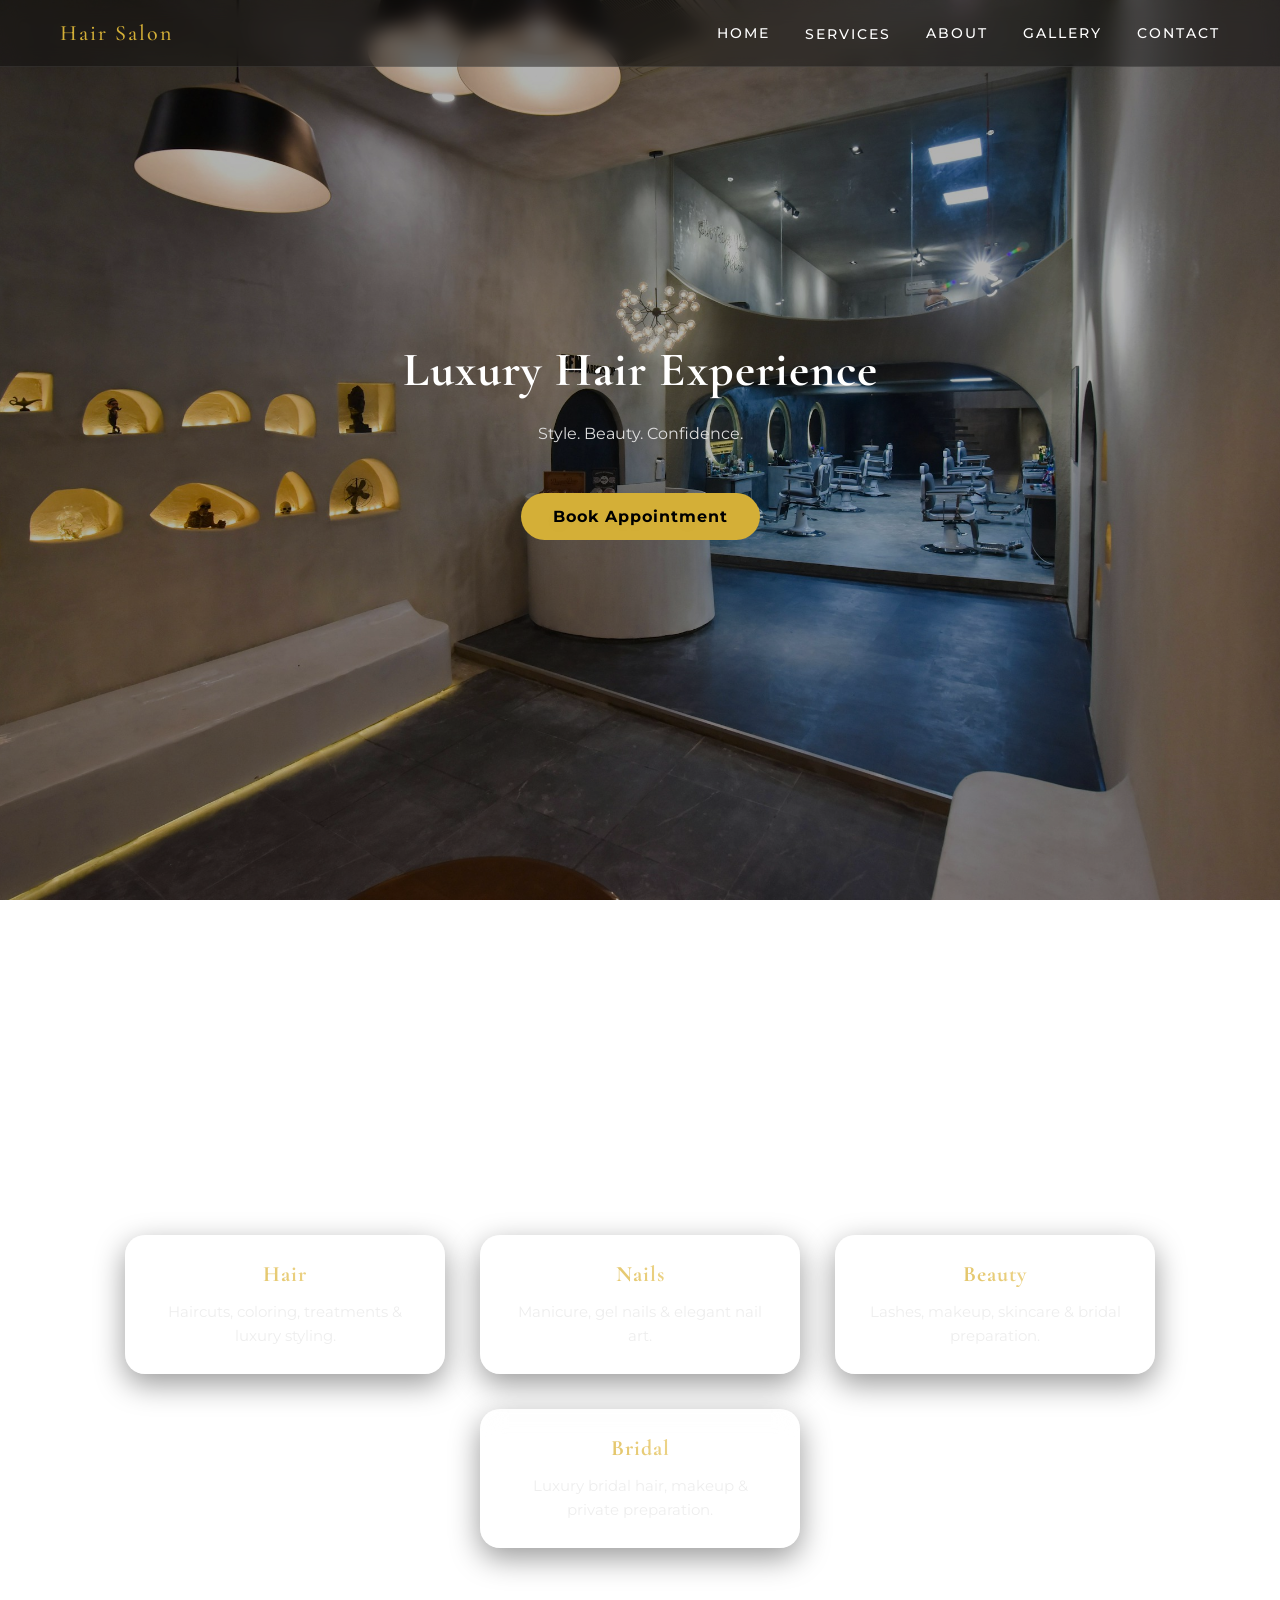
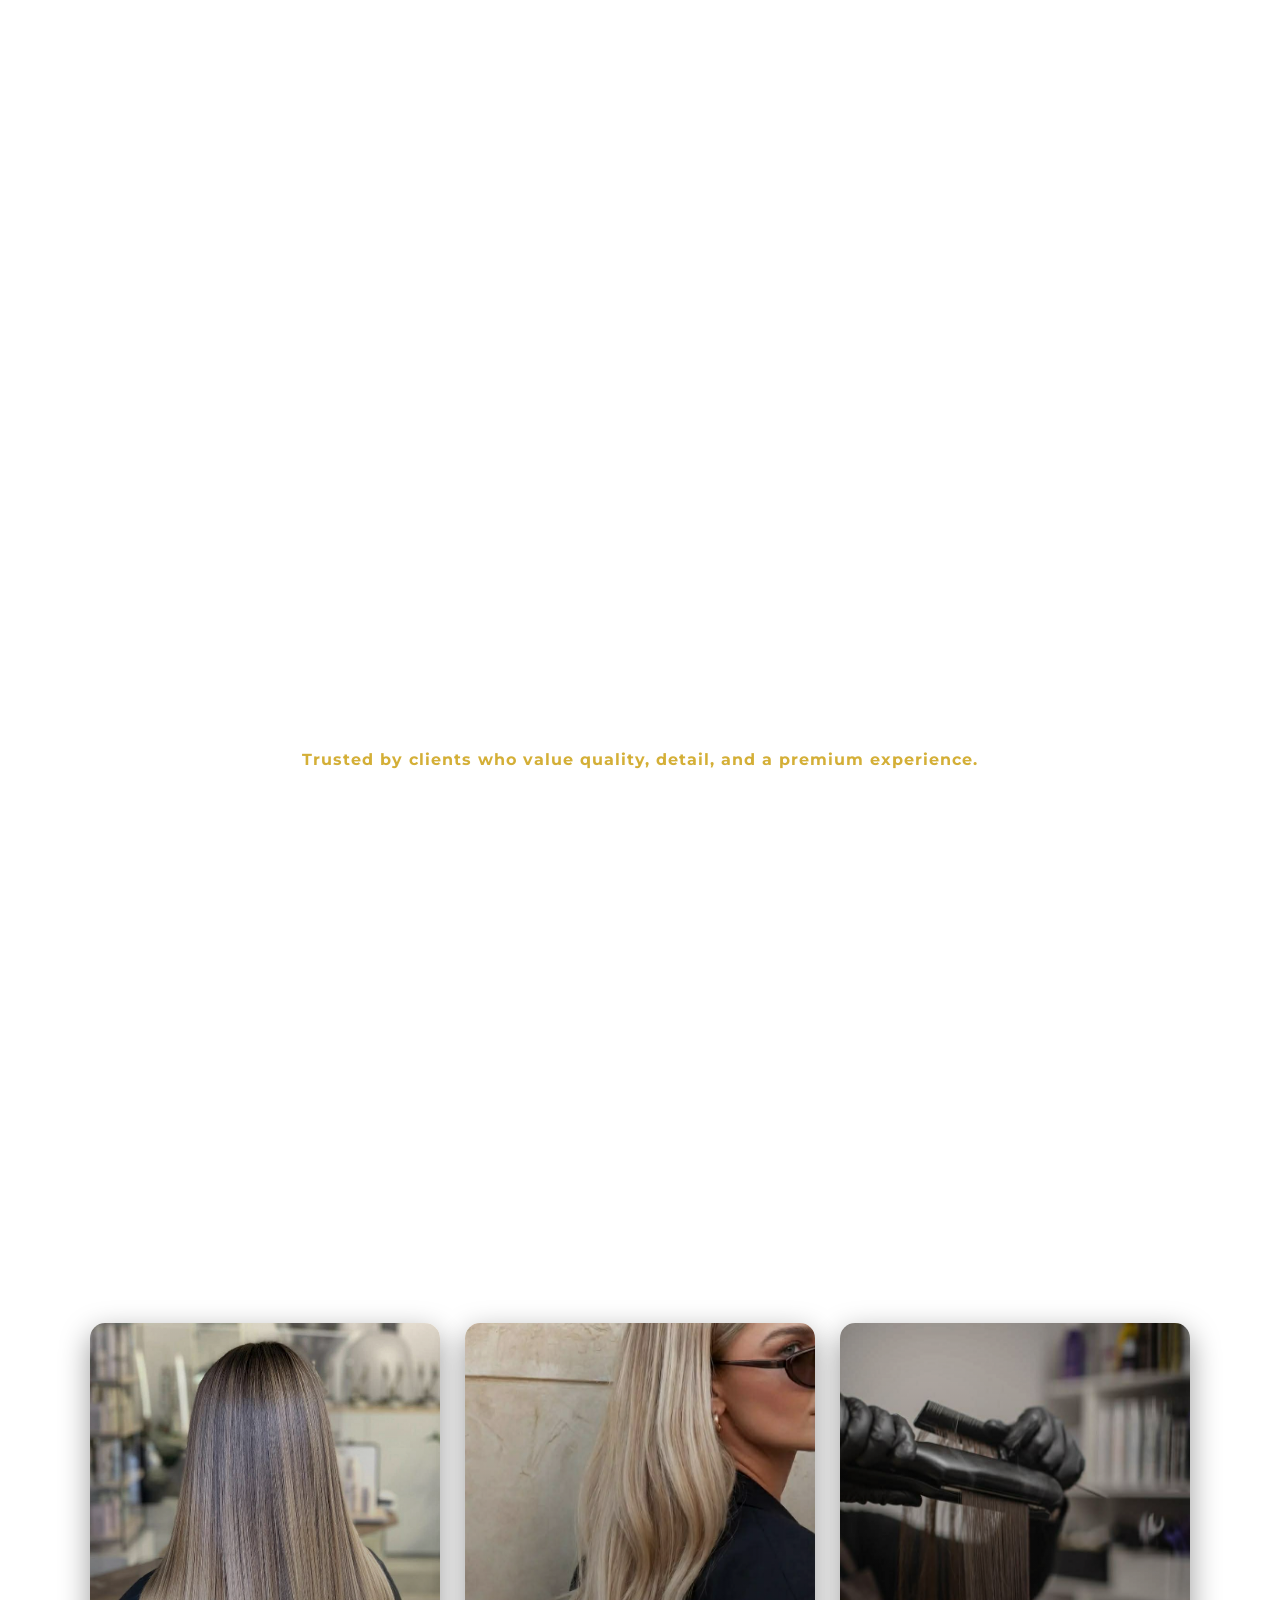
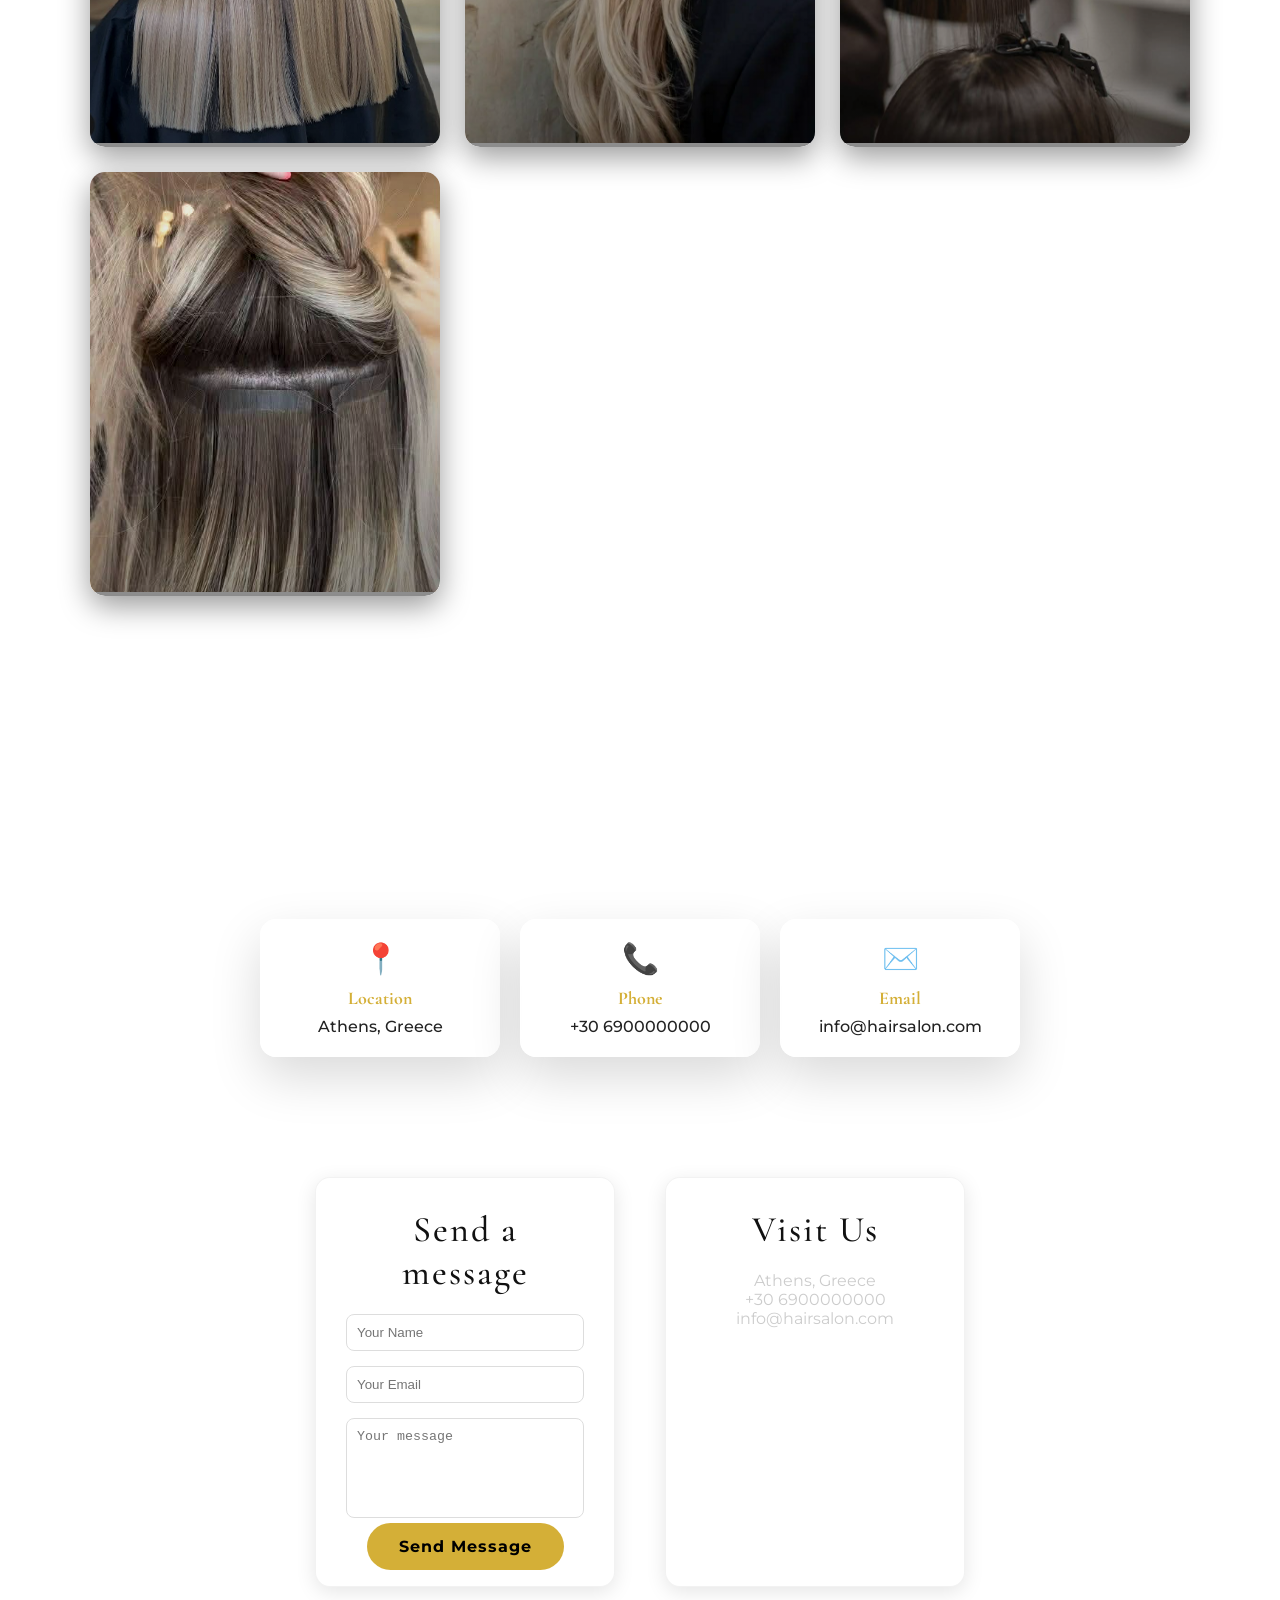
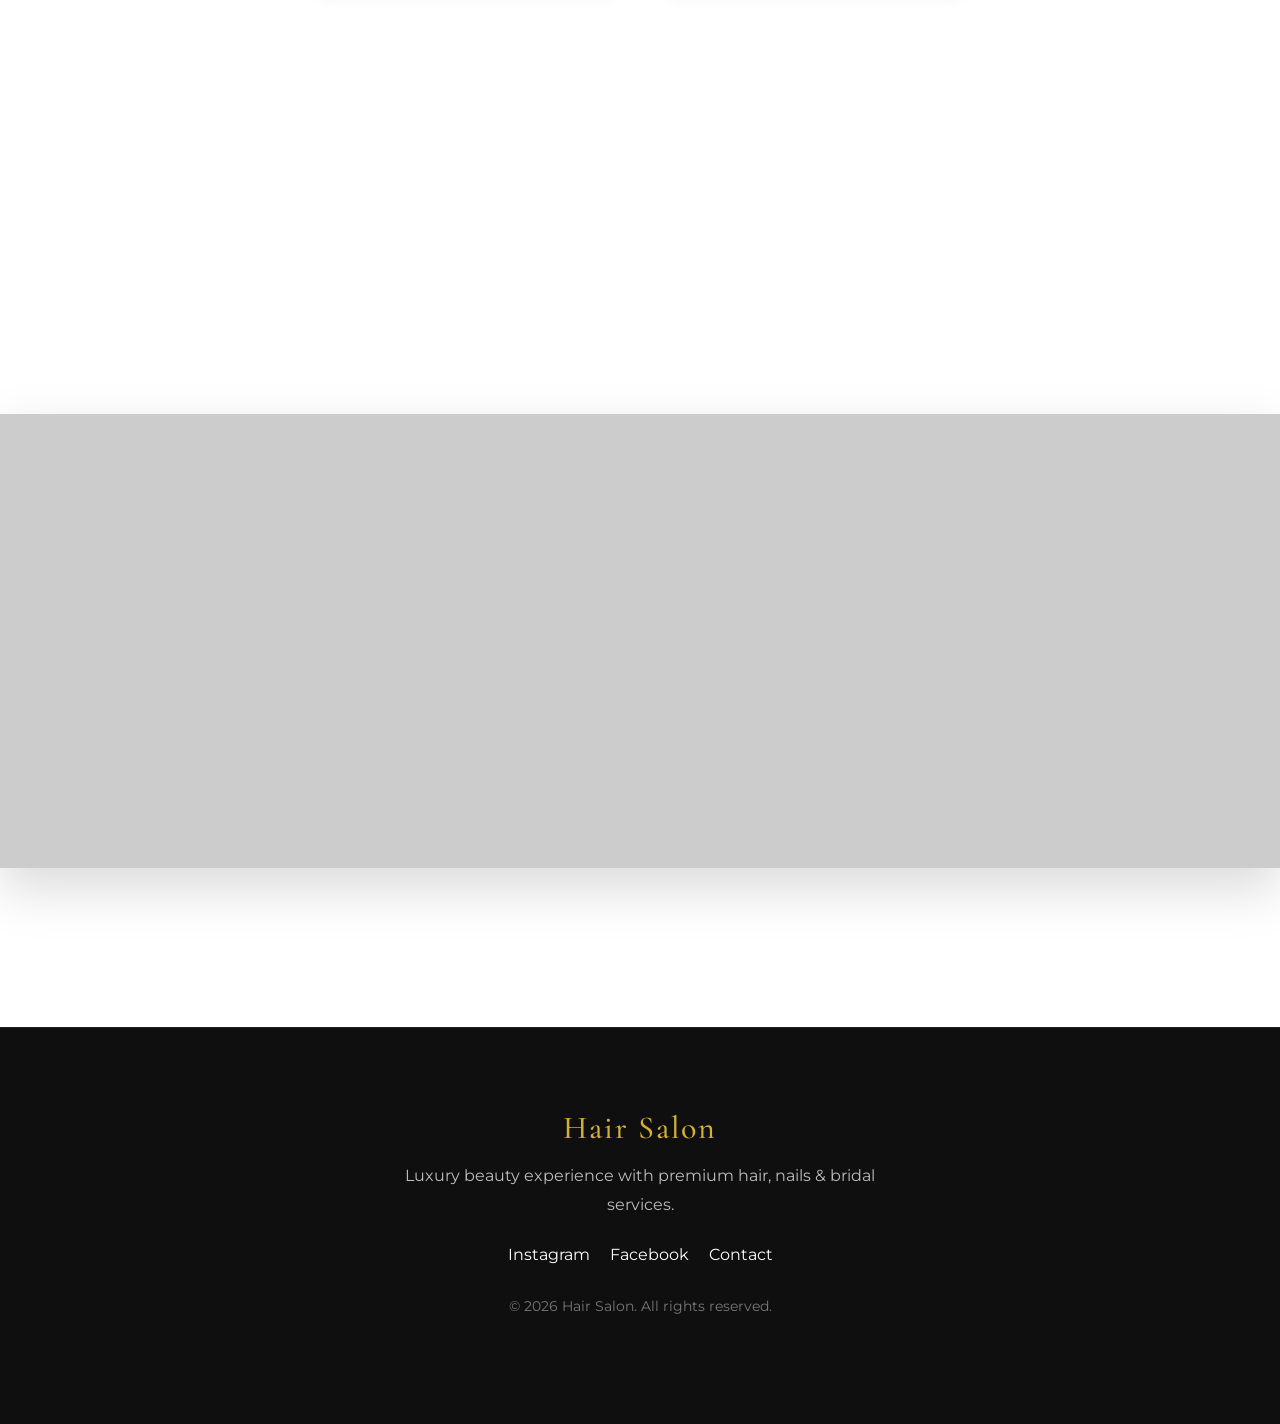
<file: index.html>
<!DOCTYPE html>
<html>
    <head>
        <title>Hair Salon</title>
        <link rel="stylesheet" href="style.css">
        <link rel="preconnect" href="https://fonts.googleapis.com">
<link rel="preconnect" href="https://fonts.gstatic.com" crossorigin>
<link href="https://fonts.googleapis.com/css2?family=Cormorant+Garamond:wght@300;400;500;600;700&family=Montserrat:wght@300;400;500;600&display=swap" rel="stylesheet">
    </head>

    <body>
        <header>
            <h2>Hair Salon</h2>
            <nav>
                <a href="#">Home</a>
                <div class="dropdown">

    <a href="#Services">Services</a>

    <div class="dropdown-content">
        <span>Hair</span>
        <span>Nails</span>
        <span>Beauty</span>
        <span>Bridal</span>
    </div>

</div>
                <a href="#About">About</a>
                <a href="#Gallery">Gallery</a>
                <a href="#Contact">Contact</a>
            </nav>
        </header>

        <section class="hero">
            <h1>Luxury Hair Experience</h1>
            <p>Style. Beauty. Confidence.</p>
            <a href="https://instagram.com" target="_blank" class="btn">
    Book Appointment
</a>
        </section>

        <section id="Services">
            <h2>Our Services</h2>

            <div class="services-container">

    <div class="service">
        <h3>Hair</h3>
        <p>Haircuts, coloring, treatments & luxury styling.</p>
    </div>

    <div class="service">
        <h3>Nails</h3>
        <p>Manicure, gel nails & elegant nail art.</p>
    </div>

    <div class="service">
        <h3>Beauty</h3>
        <p>Lashes, makeup, skincare & bridal preparation.</p>
    </div>

    <div class="service">
        <h3>Bridal</h3>
        <p>Luxury bridal hair, makeup & private preparation.</p>
    </div>

</div>

        </section>

        <section id="About">

            <h2> About Us</h2>

            <p class="about-text">
                At our salon, beauty is more than just 
                appearance - it's confidence, style, and self-expression. We specialize in modern
                haircuts,professional coloring, and persionalized styling tailored to each client.
                Our goal is simple: to make you look and feel your absolute best.
            </p>

            <p class="about-highlight">
                Trusted by clients who value quality, detail, and a premium experience. 
            </p>

        </section>

        <section id="Gallery">
            <h2>Our Work</h2>

            <div class="gallery-container">

                <div class="gallery-item">
                    <img src="images/hair1.jpg">
                </div>

               <div class="gallery-item">
                    <img src="images/hair2.jpg">
                </div>

                <div class="gallery-item">
                    <img src="images/hair3.jpg">
                </div>

                <div class="gallery-item">
                    <img src="images/hair4.jpg">
                </div>
            
            </div>
        </section>

        <section id="Contact"> <!-- epikoinwnia -->

        <h2 class="contact-title">Contact Us</h2>

        <div class="contact-cards"> 

            <div class="card">
                <div class="icon">📍</div>
                <h3>Location</h3>
                <p>Athens, Greece</p>
            </div>

            <div class="card">
                <div class="icon">📞</div>
                <h3>Phone</h3>
                <p>+30 6900000000</p>
            </div>

            <div class="card">
                <div class="icon">✉️</div>
                <h3>Email</h3>
                <p>info@hairsalon.com</p>
            </div>
        </div>

        <div class="contact-wrapper">
            <div class="contact-left">
                <h2>Send a message</h2>

                <input type="text" placeholder="Your Name">
                <input type="email" placeholder="Your Email">
                <textarea placeholder="Your message"></textarea>

                 <a href="mailto:info@hairsalon.com" class="btn">Send Message</a>
                </div>

                <div class="contact-right">
                    <h2>Visit Us</h2>
                    <p>Athens, Greece</p>
                    <p>+30 6900000000</p>
                    <p>info@hairsalon.com</p>
                </div>
            </div>

            </section>

            <section class="map-section" id="map">
                <h2 class="map-title">Find Us</h2>

                <div class="map-container">
                    <iframe
                    src="https://www.google.com/maps?q=Athens,Greece&output=embed"
                    allowfullscreen=""
                    loading="lazy">
                </iframe>
                </div>
            </section>



        <!-- mexri edw -->

        <div id="lightbox">
            <span id="close">&times;</span>
            <img id="lightbox-img">
        </div>

        <script src="script.js"></script>

        <footer>
    <div class="footer-content">

        <h2>Hair Salon</h2>

        <p>
            Luxury beauty experience with premium hair,
            nails & bridal services.
        </p>

        <div class="footer-links">
            <a href="https://instagram.com" target="_blank">Instagram</a>
            <a href="https://facebook.com" target="_blank">Facebook</a>
            <a href="#Contact">Contact</a>
        </div>

        <p class="copyright">
            © 2026 Hair Salon. All rights reserved.
        </p>

    </div>
</footer>
    </body>
</html>
</file>
<file: style.css>
html {
    scroll-behavior: smooth;
}
body {
    font-family: 'Montserrat', sans-serif;
    margin: 0;
    min-height: 100vh;

    background: url("images/background.jpg");
    background-size: cover;
    background-position: center;
    background-repeat: no-repeat;
    background-attachment: fixed;
    color: white;
}

@media (max-width: 768px) {
    body {
        background-position: center top;
    }
}

body::before {
    content: "";
    position: fixed;
    inset: 0;
    background: rgba(0,0,0,0.3);
    z-index: -1;
    pointer-events: none;
}

body::before,
body::after {
    pointer-events: none;
}

* {
    margin: 0;
    padding: 0;
    box-sizing: border-box;
}

    nav {
    display: flex;
    gap: 35px;
}

nav a {
    color: white;
    text-decoration: none;
    font-size: 13px;
    letter-spacing: 2px;
    font-weight: 500;
    text-transform: uppercase;

    transition: 0.3s ease;
    position: relative;
}

nav a::after {
    content: "";
    position: absolute;
    left: 0;
    bottom: -6px;

    width: 0%;
    height: 1px;
    background: #d4af37;

    transition: 0.3s ease;
}

nav a:hover {
    color: #d4af37;
}

nav a:hover::after {
    width: 100%;
}

section {
    padding: 140px 40px;
    text-align: center;
    min-height: 100vh;

    display: flex;
    justify-content: center;
    align-items: center;
    flex-direction: column;

    position: relative;
    z-index : 1;
}

.hero {
    min-height: 100vh;

    display: flex;
    justify-content: center;
    align-items: center;
    flex-direction: column;
    gap: 10px;
    text-shadow: 0 5px 20px rgba(0,0,0,0.05);
    padding-top: 120px;
}
section h1 {
    color: white;
}

section p {
    color: #ccc;
}

header {
    position: fixed;
    top: 0;
    width: 100%;

    display: flex;
    justify-content: space-between;
    align-items: center;

    padding: 20px 60px;

    background: rgba(15,15,15,0.45);
    backdrop-filter: blur(10px);

    z-index: 1000;

    border-bottom: 1px solid rgba(255,255,255,0.08);
}

header h2 {
    color: #d4af37;
    font-size: 22px;
    margin: 0;
}

nav a {
    color: white;
    text-decoration: none;

    font-size: 14px;
    letter-spacing: 2px;
    text-transform: uppercase;

    transition: 0.3s;
}

nav a:hover {
    color: #d4af37;
}

nav a::after {
    content: "";

    position: absolute;

    left: 0;
    bottom: -8px;

    width: 0%;
    height: 1px;

    background: #d4af37;

    transition: 0.3s ease;
}

nav a:hover::after {
    width: 100%;
}

.service {
    width: 320px;
    min-height: auto;

    text-align: center;

    background: rgba(255, 255, 255, 0.2);
    backdrop-filter: blur(12px);

    padding: 25px 25px;
    display: flex;
    flex-direction: column;
    justify-content: center;
    border-radius: 20px;
    border: 1px solid rgba(255, 255, 255, 0.2);

    box-shadow: 0 10px 30px rgba(0,0,0,0.4);
    transition: all 0.45s ease;
    overflow: hidden;

    opacity: 1;
    transform: translateY(0);
    animation: fadeUp 0.8s ease forwards;
    cursor: pointer;
}

@keyframes fadeUp {
    to {
        opacity: 1;
        transform: translateY(0);
    }
}
.service:nth-child(1) { animation-delay: 0.2s; }
.service:nth-child(2) { animation-delay: 0.4s; }
.service:nth-child(3) { animation-delay: 0.6s; }

.service:hover{
    transform: translateY(-12px) scale(1.03);

    background: rgba(255,255,255,0.18);

    box-shadow:
    0 25px 60px rgba(0,0,0,0.45),
    0 0 25px rgba(212,175,55,0.12);

    border: 1px solid rgba(212,175,55,0.25);
}

.services-container {
    display: flex;
    justify-content: center;
    gap: 35px;
    flex-wrap: wrap;
}

/* apostaseis */
h2 {
    margin-bottom: 40px;
    font-size: 36px;
    letter-spacing: 2px;
    font-weight: 500;
}
.service h3 {
    margin-bottom: 8px;
    color: #fff;
    font-size: 22px;
    font-weight: 700;

    background: linear-gradient(45deg, #d4af37, #fceabb);
    background-clip: text;
    -webkit-background-clip: text;
    -webkit-text-fill-color: transparent;

    letter-spacing: 1px;
}
.service p {
    margin-top: 5px;
    line-height: 1.6;
    color: #eee;
    font-size: 15px;
}

#Services {
    padding: 100px 20px;
    position: relative;
    background: transparent;
}

/* mexri edw */

/* apostash sto luxury hair klp */
.hero h1 {
    margin-bottom: 15px; /* h apostash 1 */
    font-size: 48px;
    letter-spacing: 2px;
}
.hero p {
    margin-bottom: 25px; /* h apostash 2 */
    font-size: 16px;
    color: #ddd;
}
/* mexri edw */

.btn {
    margin-top: 15px;

    padding: 14px 32px;
    background: #d4af37;
    color: black;
    text-decoration: none;

    border-radius: 40px;

    font-weight: bold;
    letter-spacing: 1px;

    transition: 0.3s ease;
}

.btn:hover {
    background: #b8962e;
    transform: scale(1.05);
}

.btn:hover {
    transform: scale(1.1);
}

.hero h1{
    letter-spacing: 1px;
}

.contact-title {              /* epikoinwnia */
    text-align: center;
    margin-bottom: 40px;
    font-size: 36px;
}

.contact-cards {
    display: flex;
    justify-content: center;
    gap: 20px;
    margin-bottom: 80px;
    flex-wrap: wrap;
}

.card {
    background: rgba(255, 255, 255, 0.85);
    padding: 20px;
    width: 240px;
    border-radius: 16px;

    color: #111;

    box-shadow: 0 20px 50px rgba(0,0,0,0.15);
    text-align: center;
    transition: all 0.3s ease;

    backdrop-filter: blur(8px);
    border: 1px solid rgba(255, 255, 255, 0.3);
}

.card:hover {
    transform: translateY(-5px);
    box-shadow: 0 12px 30px rgba(0,0,0,0.2);
}

.card h3 {
    color: #d4af37;
    font-weight: 700;
    margin-bottom: 8px;
    font-size: 18px;
}

.card p {
    color: #222;
    font-weight: 500;
    font-size: 16px;
}

.icon {
    font-size: 30px;
    margin-bottom: 10px;
}

.contact-wrapper {
    display: flex;
    justify-content: center;
    gap: 50px;
    margin-top: 40px;
    flex-wrap: wrap;
}

.contact-left,
.contact-right {
    background: rgba(255, 255, 255, 0.06);
    padding: 30px;
    border-radius: 15px;
    width: 300px;
    box-shadow: 0 5px 20px rgba(0,0,0,0.1);
    backdrop-filter: blur(10px);
    border:  1px solid rgba(0,0,0,0.05);
}

.contact-left h2,
.contact-right h2 {
    margin-bottom: 20px;
    color: #111;
}

.contact-left input,
.contact-left textarea {
    width: 100%;
    padding: 10px;
    margin-bottom: 15px;
    border-radius: 8px;
    border: 1px solid #ddd;
}

.contact-left textarea {
    height: 100px;
    resize: none;
}

.contact-left button {
    background: #d4af37;
    color: white;
    border: none;
    padding: 12px;
    border-radius: 8px;
    cursor: pointer;
    width: 100%;
}

.contact-left button:hover {
    background: #b8962e;
}

#Contact {
    scroll-margin-top: 100px;
}

.map-section {
    padding: 0;
    text-align: center;
    
}

.map-container {
    width: 100vw;
    border-radius: 0;
    overflow: hidden;
    box-shadow: 0 20px 50px rgba(0,0,0,0.15);
    margin-left: calc(-50vw + 50%);
    position: relative;
}

.map-container::after {
    content: "";
    position: absolute;
    inset: 0;
    background: rgba(0,0,0,0.2);
    pointer-events: none;
}

.map-container iframe {
    width: 100%;
    height: 450px; /* AYTO TO KANEI MEGALO TON XARTH */
    border: 0;
    height: 450px;
    filter: grayscale(100%) contrast(110%);
}

.map-title {
    font-size: 40px;
    margin: 60px 0 20px;
    color: white;
    letter-spacing: 2px;
}

#About {
    max-width: 800px;
    margin: 0 auto;
}

.about-text {
    font-size: 18px;
    line-height: 1.6;
    margin-bottom: 20px;
    color: rgba(255, 255, 255, 0.9);
}

.about-highlight {
    font-size: 16px;
    font-weight: bold;
    color: #d4af37;
    letter-spacing: 1px;
}

#Gallery {
    text-align: center;
    padding: 100px 20px;
    position: relative;
    z-index: 10;
}

.gallery-container {
    display: grid;
    grid-template-columns: repeat(3, 1fr);
    gap: 25px;
    margin-top: 40px;
    max-width: 1100px;
    margin-left: auto;
    margin-right: auto;
}

/* GIA KINHTA */
@media (max-width: 768px) {
    .gallery-container {
        grid-template-columns: 1fr;
    }

    body {
        background-attachment: scroll;
        background-size: 160;
        background-position: center top;
    }
}
/* MEXRI EDW */

.gallery-item {
    overflow: hidden;
    border-radius: 15px;
    position: relative;

    box-shadow: 0 10px 30px rgba(0,0,0,0.4);
    transition: transform 0.3s ease , box-shadow 0.3s ease;
}

.gallery-item:hover {
    transform: translateY(-5px);
    box-shadow: 0 20px 50px rgba(0,0,0,0.05);
}

.gallery-item::after {
    content: "";
    position: absolute;
    inset: 0;
    background: linear-gradient(
to top,
rgba(0,0,0,0.45),
rgba(0,0,0,0.05)
    );

    border-radius: 15px;

    pointer-events: none;
}

.gallery-item img {
    width: 100%;
    height: 420px;
    object-fit: cover;
    transition: all 0.7s ease;

    filter: brightness(1.05) contrast(1.05) saturate(0.95);
}

.gallery-item:hover img {
    transform: scale(1.08);

    filter:
    brightness(1.15)
    contrast(1.08)
    saturate(1.05);
}

#lightbox {
    display: none;
    position: fixed;
    inset: 0;
    background: rgba(0,0,0,0.9);

    justify-content: center;
    align-items: center;

    z-index: 9999;
    

}

#lightbox img {
    max-width: 90%;
    max-height: 80%;
    border-radius: 10px;
}

#close {
    position: absolute;
    top: 30px;
    right: 40px;
    font-size: 40px;
    color: white;
    cursor: pointer;
}

.dropdown {
    position: relative;
    display: inline-block;
}

.dropdown-content {
    display: none;

    position: absolute;
    top: 100%;
    left: 0;

    background: rgba(20,20,20,0.95);
    backdrop-filter: blur(10px);

    min-width: 180px;

    border-radius: 15px;
    padding: 15px 0;

    box-shadow: 0 10px 30px rgba(0,0,0,0.4);

    z-index: 999;
}

.dropdown-content span {
    display: block;

    padding: 12px 20px;

    color: white;
    text-decoration: none;

    background: transparent;

    border-radius: 0;

    transition: 0.3s;

    cursor: default;
}

.dropdown-content span:hover {
    background: rgba(212,175,55,0.15);
    color: #d4af37;
}

.dropdown:hover .dropdown-content {
    display: block;
}

h1,
h2,
h3 {
    font-family: 'Cormorant Garamond', serif;
}

/* FOOTER */

footer {
    background: #0f0f0f;
    padding: 80px 20px;
    text-align: center;
    border-top: 1px solid rgba(255,255,255,0.08);
}

.footer-content h2 {
    font-size: 32px;
    margin-bottom: 15px;
    color: #d4af37;
}

.footer-content p {
    color: #bdbdbd;
    max-width: 500px;
    margin: 0 auto 25px;
    line-height: 1.8;
}

.footer-links {
    display: flex;
    justify-content: center;
    gap: 20px;
    margin-bottom: 30px;
}

.footer-links a {
    color: white;
    text-decoration: none;
    transition: 0.3s;
}

.footer-links a:hover {
    color: #d4af37;
}

.copyright {
    font-size: 14px;
    opacity: 0.6;
}

@media (max-width: 768px) {

    header {
        padding: 15px 20px;
        flex-direction: column;
        gap: 15px;
    }

    nav {
        width: 100%;
    }

    nav ul {
        display: flex;
        flex-wrap: wrap;
        justify-content: center;
        gap: 12px;
    }

    .hero h1 {
        font-size: 42px;
    }

    .hero p {
        font-size: 16px;
    }

    .services-container,
    .gallery-container,
    .contact-wrapper {
        display: grid;
        grid-template-columns: 1fr;
    }

    .gallery-item img {
        height: auto;
    }

    .contact-left,
    .contact-right,
    .service {
        width: 100%;
    }

    section {
        padding: 120px 20px;
    }

}
</file>
